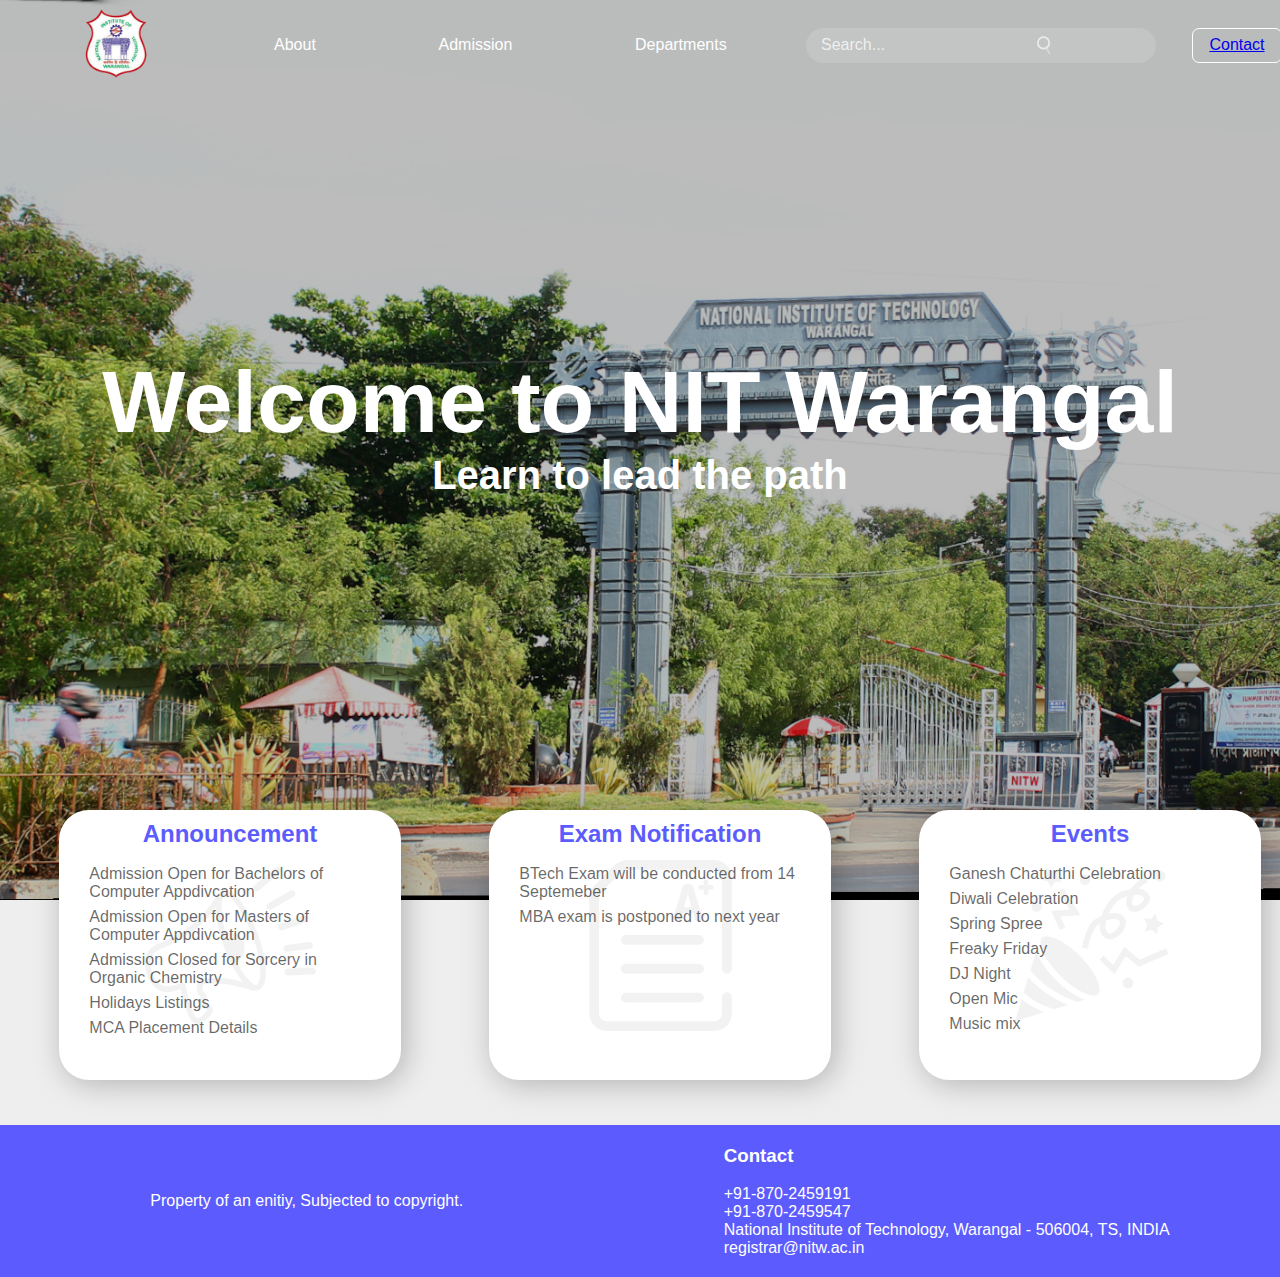
<file: index.html>
<!DOCTYPE html>
<html lang="en">
<head>
    <meta charset="UTF-8">
    <meta name="viewport" content="width=device-width, initial-scale=1.0">
    <link rel="stylesheet" href="style.css">
    <title>Hogwarts</title>
</head>
<body>

    <div class="container">
        <nav style="background-color: transparent;">
            <div class="leftNav">
                <div><a href="index.html"><img src="./images/logo.png" alt="" srcset="" width="70px"></a></div>
                <div><a href="about.html" class="navTabs">About</a></div>
                <div><a href="admission.html" class="navTabs">Admission</a></div>
                <div><a href="departments.html" class="navTabs">Departments</a></div>
                <!-- <div><a href="student.html" class="navTabs">Student</a></div> -->
    
            </div>
            <div class="rightNav">
                <input type="text" class="searchBar" placeholder="Search...">
                <div class="imgWrapper">
                    <img src="./images/searchIcon.svg" alt="" srcset=""></input>
                </div>
                <a class="contact" href="#footer">Contact</a>
            </div>
        </nav>

        <div class="hero">
            <h1>Welcome to NIT Warangal</h1>
            <h6>Learn to lead the path</h6>
        </div>
    </div>
    <div class="page">
        <div class="pannel" 
        style="background-image: url(./images/announcement.svg);">
            <h3>Announcement</h3>
                <div>Admission Open for Bachelors of Computer Appdivcation</div>
                <div>Admission Open for Masters of Computer Appdivcation</div>
                <div>Admission Closed for Sorcery in Organic Chemistry</div>
                <div>Holidays Listings</div>
                <div>MCA Placement Details</div>
        </div>
        <div class="pannel"
        style="background-image: url(./images/exam.svg);">
            <h3>Exam Notification</h3>
            <div>BTech Exam will be conducted from 14 Septemeber</div>
            <div>MBA exam is postponed to next year</div>
        </div>
        <div class="pannel"
        style="background-image: url(./images/party.svg);">
            <h3>Events</h3>
            <div>Ganesh Chaturthi Celebration</div>
            <div>Diwali Celebration</div>
            <div>Spring Spree</div>
            <div>Freaky Friday</div>
            <div>DJ Night</div>
            <div>Open Mic</div>
            <div>Music mix</div>
        </div>
    </div>
    <div class="footer" id="footer">
        Property of an enitiy, Subjected to copyright.
        <div 
        style="
        display: flex; 
        flex-direction: column;
        ">
            <h3>Contact</h3>
            <br>
            <span>+91-870-2459191</span>
            <span>+91-870-2459547</span>
            <span> National Institute of Technology, Warangal - 506004, TS, INDIA</span>
            <span>registrar@nitw.ac.in</span>

        </div>
    </div>
    </div>
</body>
</html>
</file>
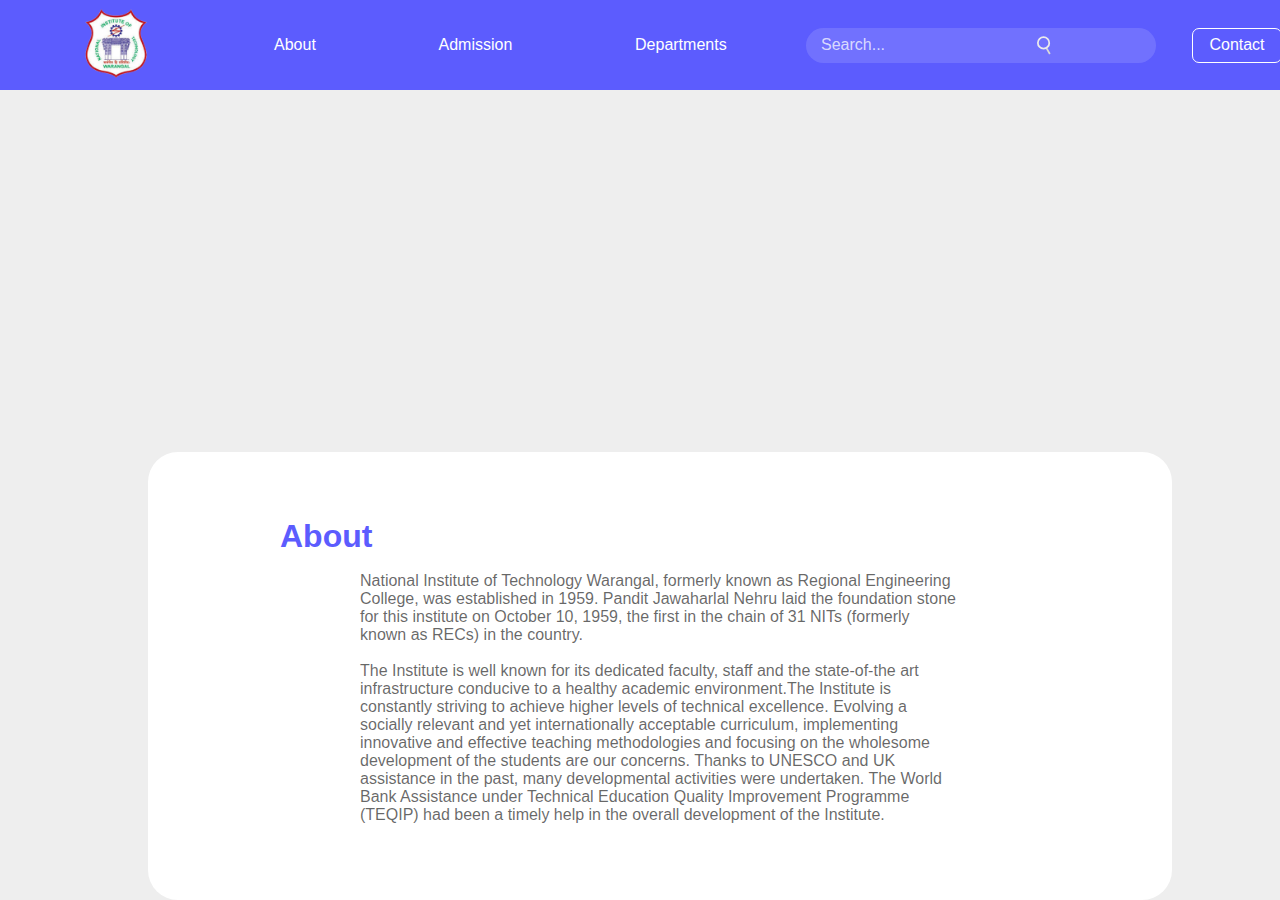
<file: about.html>
<!DOCTYPE html>
<html lang="en">
<head>
    <meta charset="UTF-8">
    <meta name="viewport" content="width=device-width, initial-scale=1.0">
    <link rel="stylesheet" href="style.css">
    <title>Hogwarts</title>
</head>
<body>
    <div class="container" style="background-image: none; height: auto;">
        <nav>
            <div class="leftNav">
                <div><a href="index.html"><img src="./images/logo.png" alt="" srcset="" width="70px"></a></div>
                <div><a href="about.html" class="navTabs">About</a></div>
                <div><a href="admission.html" class="navTabs">Admission</a></div>
                <div><a href="departments.html" class="navTabs">Departments</a></div>
                <!-- <div><a href="student.html" class="navTabs">Student</a></div> -->
    
            </div>
            <div class="rightNav">
                <input type="text" class="searchBar" placeholder="Search...">
                <div class="imgWrapper">
                    <img src="./images/searchIcon.svg" alt="" srcset=""></input>
                </div>
                <div class="contact">Contact</div>
            </div>
        </nav>

    </div>
    <div class="pannel" 
    style="

    margin: 0;
    box-shadow: none;
    align-items: start;
    padding: 5% 10%;
    margin-top: 5%;
    color: #5C5CFE;
    box-sizing: border-box;
    width: 80vw;
    ">
        <h1>About</h1>
        <div style="display: flex; flex-direction: column;">
        <p style="padding: 10px 50px; height: auto;">
            National Institute of Technology Warangal, formerly known as Regional Engineering College, was established in 1959. Pandit Jawaharlal Nehru laid the foundation stone for this institute on October 10, 1959, the first in the chain of 31 NITs (formerly known as RECs) in the country.
            <br>
            <br>
            The Institute is well known for its dedicated faculty, staff and the state-of-the art infrastructure conducive to a healthy academic environment.The Institute is constantly striving to achieve higher levels of technical excellence. Evolving a socially relevant and yet internationally acceptable curriculum, implementing innovative and effective teaching methodologies and focusing on the wholesome development of the students are our concerns. Thanks to UNESCO and UK assistance in the past, many developmental activities were undertaken. The World Bank Assistance under Technical Education Quality Improvement Programme (TEQIP) had been a timely help in the overall development of the Institute.
        </p>
        </div>
    </div>
    
    </div>
</body>
</html>
</file>
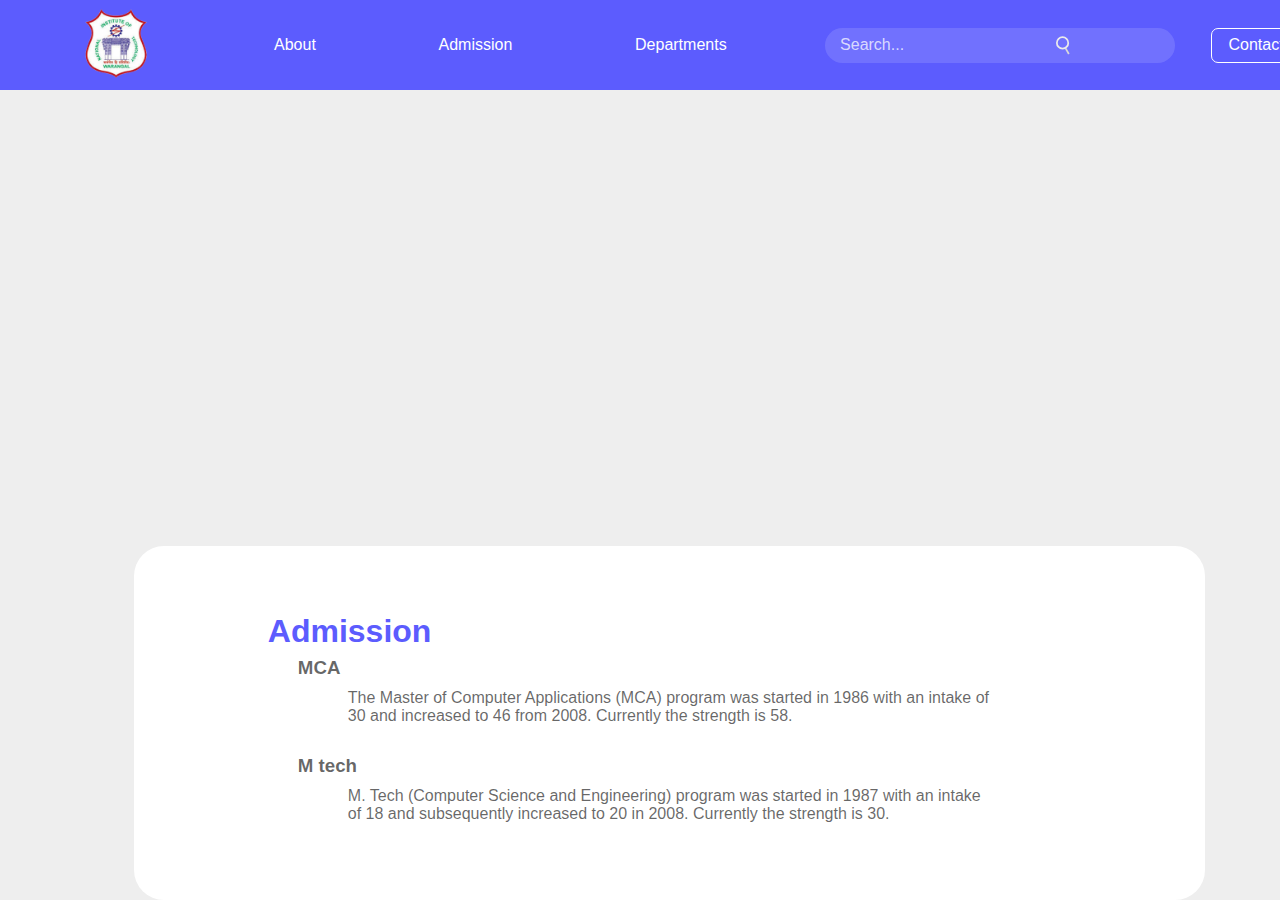
<file: admission.html>
<!DOCTYPE html>
<html lang="en">
<head>
    <meta charset="UTF-8">
    <meta name="viewport" content="width=device-width, initial-scale=1.0">
    <link rel="stylesheet" href="style.css">
    <title>Hogwarts</title>
</head>
<body>
    <div class="container" style="background-image: none; height: auto;">
        <nav>
            <div class="leftNav">
                <div><a href="index.html"><img src="./images/logo.png" alt="" srcset="" width="70px"></a></div>
                <div><a href="about.html" class="navTabs">About</a></div>
                <div><a href="admission.html" class="navTabs">Admission</a></div>
                <div><a href="departments.html" class="navTabs">Departments</a></div>
                <!-- <div><a href="student.html" class="navTabs">Student</a></div> -->
    
            </div>
            <div class="rightNav">
                <input type="text" class="searchBar" placeholder="Search...">
                <div class="imgWrapper">
                    <img src="./images/searchIcon.svg" alt="" srcset=""></input>
                </div>
                <div class="contact">Contact</div>
            </div>
        </nav>

    </div>
    <div class="pannel" 
    style="
    width: 80%;
    margin: 0;
    box-shadow: none;
    align-items: start;
    padding: 5% 10%;
    margin-top: 5%;
    color: #5C5CFE;
    ">
        <h1>Admission</h1>
        <div 
        style="display: flex;
        flex-direction: column;
        gap: 20px;
        ">
            <div>
                <h3>MCA</h3>
                <p style="padding: 10px 50px;">
                    The Master of Computer Applications (MCA) program was started in 1986 with an intake of 30 and increased to 46 from 2008. Currently the strength is 58.
                </p>
            </div>
            <div>
                <h3>M tech</h3>
                <p style="padding: 10px 50px;">
                    M. Tech (Computer Science and Engineering) program was started in 1987 with an intake of 18 and subsequently increased to 20 in 2008. Currently the strength is 30.
                </p>
            </div>
        </div>
    </div>
    
    </div>
</body>
</html>
</file>
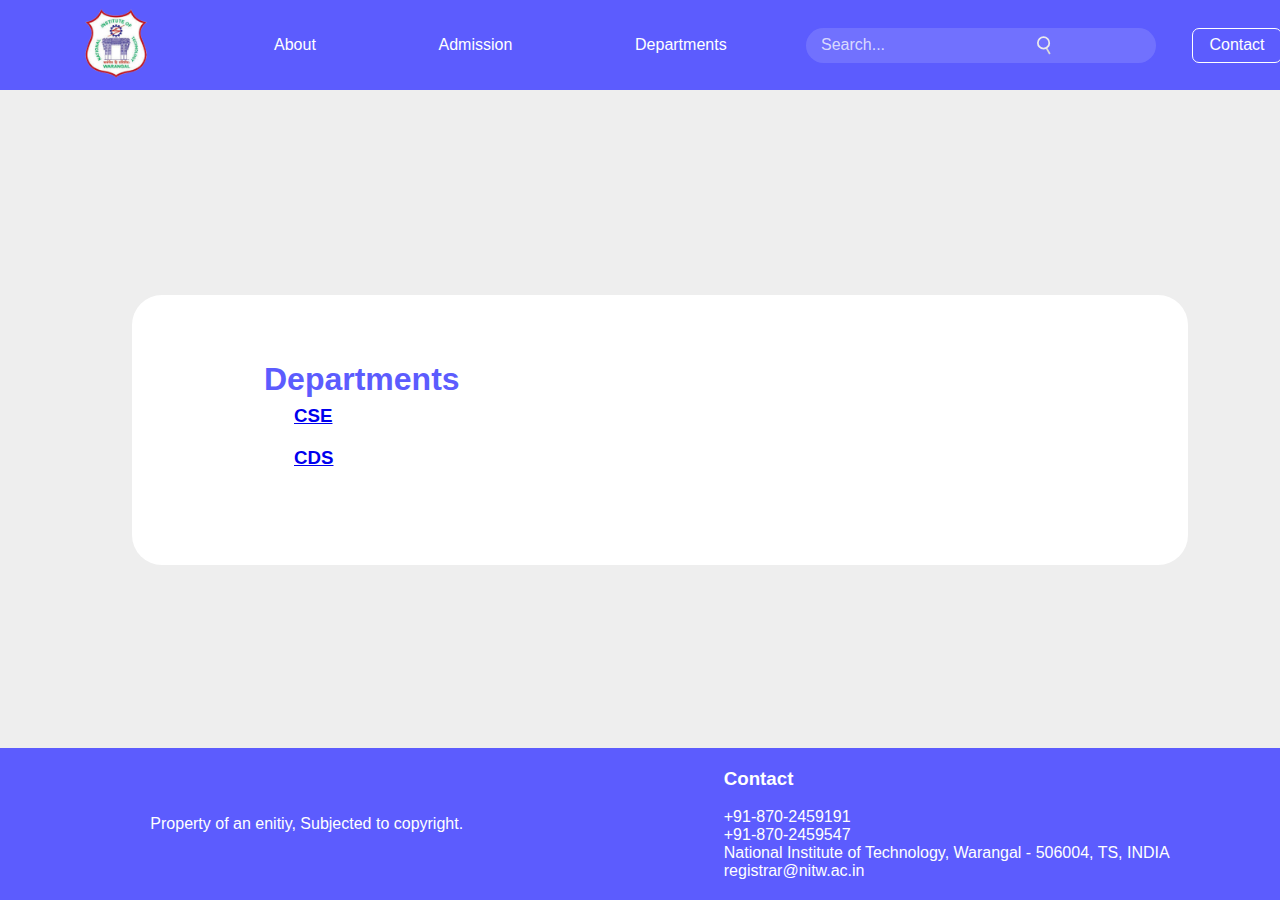
<file: departments.html>
<!DOCTYPE html>
<html lang="en">
<head>
    <meta charset="UTF-8">
    <meta name="viewport" content="width=device-width, initial-scale=1.0">
    <link rel="stylesheet" href="style.css">
    <title>Hogwarts</title>
</head>
<body>
    <div class="container" style="background-image: none; height: auto;">
        <nav>
            <div class="leftNav">
                <div><a href="index.html"><img src="./images/logo.png" alt="" srcset="" width="70px"></a></div>
                <div><a href="about.html" class="navTabs">About</a></div>
                <div><a href="admission.html" class="navTabs">Admission</a></div>
                <div><a href="departments.html" class="navTabs">Departments</a></div>
                <!-- <div><a href="student.html" class="navTabs">Student</a></div> -->
    
            </div>
            <div class="rightNav">
                <input type="text" class="searchBar" placeholder="Search...">
                <div class="imgWrapper">
                    <img src="./images/searchIcon.svg" alt="" srcset=""></input>
                </div>
                <div class="contact">Contact</div>
            </div>
        </nav>

    </div>
    <div class="pannel" 
    style="
    width: 80%;
    margin: 0;
    box-shadow: none;
    align-items: start;
    padding: 5% 10%;
    margin-top: 5%;
    color: #5C5CFE;
    ">
        <h1>Departments</h1>
        <div 
        style="display: flex;
        flex-direction: column;
        gap: 20px;
        ">
            <div>
                <a href="/departemets/cse.html">
                    <h3>CSE</h3>
                </a>
                    <!-- Computer Science Engineering -->
            </div>
            <div>
            <a href="/departemets/cds.html">
                <h3>CDS</h3>
            </a>
                <!-- M. Tech (Computer Science and Engineering) program was started in 1987 with an intake of 18 and subsequently increased to 20 in 2008. Currently the strength is 30.p> -->
            </div>
        </div>
    </div>
        <div class="footer" id="footer">
        Property of an enitiy, Subjected to copyright.
        <div 
        style="
        display: flex; 
        flex-direction: column;
        ">
            <h3>Contact</h3>
            <br>
            <span>+91-870-2459191</span>
            <span>+91-870-2459547</span>
            <span> National Institute of Technology, Warangal - 506004, TS, INDIA</span>
            <span>registrar@nitw.ac.in</span>

        </div>
    </div>
    </div>
</body>
</html>
</file>
<file: style.css>
*{
    margin: 0;
    padding: 0;
    font-family:  sans-serif ;
    box-sizing: border-box;
    /* overflow: hidden; */
}
html{
    scroll-behavior: smooth;
}
body{
    width: 100vw;
    min-height: 100vh;
    background-color: #eee;
    display: flex;
    flex-direction: column;
    justify-content: space-between;
    align-items: center;
    overflow: auto;
    width: max-content;
    overflow-x: hidden;


}


nav{
    width: 100%;
    height: 10vh;
    display: flex;
    align-items: center;
    padding: 0px 20px;
    color: white;
    justify-content: space-between;
    background-color: #5C5CFE;
}
.leftNav > div:hover{
  transform: scale(1.5);
    transition: transform 0.3s ease, background-color 0.3s ease;
  cursor: pointer;
}


.leftNav{
    z-index: 2;
    width: 60vw;
    display: flex;
    justify-content: space-around;
    align-items: center;
}
.rightNav{
    z-index: 2;
    width: 40vw;
    display: flex;
    justify-content: space-around;
}

.contact{
    width: 90px;
    text-align: center;
    border: 1px solid white;
    padding: 7px;
    border-radius: 7px;
    transition: all ease-in-out;
}

.contact:hover {
  /* background-color: #5C5CFE; */
  color: #5C5CFE;
  background-color: #ffffff;
  /* color: #ffffff; */
  transform: scale(1.03);
  transition: transform 0.3s ease, background-color 0.3s ease;
  cursor: pointer;
}


.searchBar{
    all: unset;
    width: 320px;
    height: 35px;
    display: flex;
    justify-content: space-between;
    padding: 0 15px;
    align-items: center;
    border-radius: 30px;
    color: #e2e5ff;
    background-color: #ffffff22;
}
.imgWrapper {
    position: absolute;
    height: 35px;
    display: flex;
    scale: 0.7;
}
.searchBar::placeholder{
    color: #ffffffbe;
}

.container{

    width: 100%;
    height: 100vh;
    background-image: url("./images/NITW Gate.png");
    background-size: cover;
    background-repeat: no-repeat;
    background-position: center;
    color: white;
}
.overlay{
    z-index: 1;
    width: 100vw;
    height: 100vh;
    position: absolute;
    background-color: rgba(0, 0, 0, 0.5);;
}
.navTabs{
    text-decoration: none;
    color: white;
}
.hero{
    top: 0;
    left: 0;
    width: 100%;
    transform: translateY(39vh);

    display: flex;
    text-align: center;
    flex-direction: column;
    justify-content: center;
    align-items: center;
    position: absolute;
    z-index: 2;
    animation: breathing 4s ease-in-out infinite;
}

.hero > h1{
    font-size: 88px;
}
.hero > h6{
    font-size: 40px;
}

@keyframes breathing {
  0% {
    transform: translateY(39vh) scale(1);
    opacity: 1;
  }
  50% {
    transform: translateY(39vh) scale(1.03);
    opacity: 0.97;
  }
  100% {
    transform: translateY(39vh) scale(1);
    opacity: 1;
  }
}



.page{
    width: 100vw;
    height: auto;
    /* background-color: red; */
    display: flex;
    flex-wrap: wrap;

    box-sizing: border-box;
    justify-content: space-around;
    gap: 10px;
}
.pannel{
    width: calc( 100vw / 3.75);
    row-gap: 7px;

    margin-top: -10vh;
    min-height: 30vh;
    background-color: #ffffff;
    border-radius: 30px; 
    display: flex;
    flex-wrap: wrap;
    align-items: center;
    flex-direction: column;
    box-shadow: 4px 4px 30px rgba(0, 0, 0, 0.25);

    background-size: contain;
    background-position: center;
    background-repeat: no-repeat;
    background-size: 50% auto;
}
.pannel > h3{
    font-size: 24px;
    padding: 10px 20px;
    color: #5C5CFE;

}
.pannel > div {
    width: 100%;
    padding: 0px 30px;
    font-size: 16px;
    text-align: left;
    color:rgba(0, 0, 0, 0.6);
}

.footer{
    width: 100%;
    padding: 20px;
    background-color: #5C5CFE;
    color: white;
    margin-top: 5vh;
    display: flex;
    justify-content: space-around;
    align-items: center;
}
</file>
